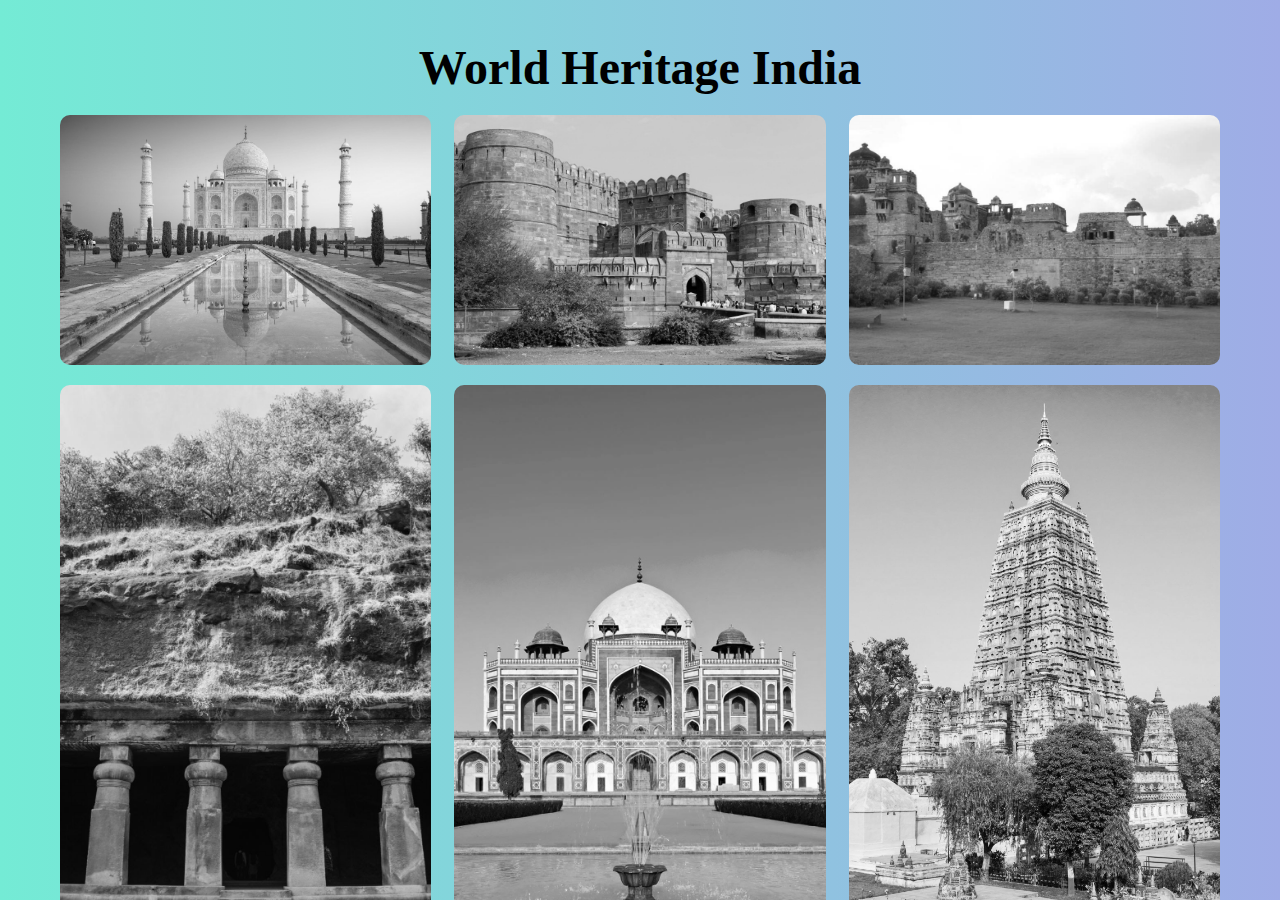
<file: Task 1/index.html>
<!DOCTYPE html>
<html lang="en">
<head>
    <meta charset="UTF-8">
    <meta name="viewport" content="width=device-width, initial-scale=1.0">
    <title>Document</title>
    <link rel="stylesheet" href="style.css">
</head>
<body>
    <div id="wrapper">
        <div class="container">
            <h1>World Heritage India </h1>
            <div id="Gallery">
                <figure class="card">
                    <img src="img1.jpeg" >
                    <figcaption>Taj Mahal</figcaption>
                    <a href="https://en.wikipedia.org/wiki/Taj_Mahal">Info</a>
                </figure>
                <figure class="card">
                    <img src="img2.jpeg" >
                    <figcaption>Agra Fort</figcaption>
                    <a href="https://en.wikipedia.org/wiki/Agra_Fort">Info</a>
                </figure>
                <figure class="card">
                    <img src="img3.jpg" >
                    <figcaption>Hill Forts of Rajasthan</figcaption>
                    <a href="https://en.wikipedia.org/wiki/Hill_Forts_of_Rajasthan">Info</a>
                </figure>
                <figure class="card">
                    <img src="img4.jpeg" >
                    <figcaption>Elephanta Caves</figcaption>
                    <a href="https://en.wikipedia.org/wiki/Elephanta_Caves">Info</a>
                </figure>
                <figure class="card">
                    <img src="img5.jpeg" >
                    <figcaption>Humayun’s Tomb</figcaption>
                    <a href="https://en.wikipedia.org/wiki/Humayun's_Tomb">Info</a>
                </figure>
                <figure class="card">
                    <img src="img6.jpeg" >
                    <figcaption>Mahabodhi Temple</figcaption>
                    <a href="https://en.wikipedia.org/wiki/Mahabodhi_Temple">Info</a>
                </figure>
                <figure class="card">
                    <img src="img7.jpeg" >
                    <figcaption>Khajuraho</figcaption>
                    <a href="https://en.wikipedia.org/wiki/Khajuraho_Group_of_Monuments">Info</a>
                </figure>
                <figure class="card">
                    <img src="img8.jpeg" >
                    <figcaption>Chhatrapati Shivaji Maharaj Terminus</figcaption>
                    <a href="https://en.wikipedia.org/wiki/Chhatrapati_Shivaji_Terminus">Info</a>
                </figure>
                <figure class="card">
                    <img src="img9.jpeg" >
                    <figcaption>Hampi</figcaption>
                    <a href="https://en.wikipedia.org/wiki/Hampi">Info</a>
                </figure>
            </div>
        </div>
    </div>
</body>
</html>
</file>
<file: Task 1/style.css>
*{
    margin: 0;
    padding: 0;
    box-sizing: border-box;
}

#wrapper{
    height: 100vh;
    overflow-x: hidden;
    overflow-y: auto;
    background-image: linear-gradient(to right, #74ebd5 0%, #9face6 100%);
}

.container{
    height: 100%;
    max-width: 1200px;
    margin: 0 auto;
    padding: 20px;
}

.container h1{
    margin: 20px 0;
    text-align: center;
    margin-bottom: 20px;
    font-size: 3rem;
}

#Gallery{
    display: flex;
    flex-wrap: wrap;
    justify-content: space-between;
}

.card{
    width: 32%;
    position: relative;
    margin-bottom: 20px;
    border-radius: 10px;
    overflow: hidden;
}

.card img{
    width: 100%;
    height: 100%;
    /* border-radius: 10px; */
    filter: grayscale(100%);
    box-shadow: 0 0 20px #333;
    object-fit: cover;
}

.card:hover{
    transform: scale(1.03);
    transition: all 1s  0s linear;
    box-shadow: 0 0 10px #333;
}

.card:hover img{
    filter: grayscale(0%);
}

.card figcaption{
    position: absolute;
    bottom: 0;
    left: 0;
    padding: 25px;
    width: 100%;
    height: 20%;
    font-size: 16px;
    font-weight: 500;
    color: white;
    opacity: 0;
    border-radius: 0 0 10px 10px;
    transition: 0.3s;
}

.card a{
    position: absolute;
    top: 0;
    right: 0;
    padding: 25px;
    width: 100%;
    height: 20%;
    font-size: 16px;
    font-weight: 500;
    color: white;
    opacity: 0;
    border-radius: 0 0 10px 10px;
    transition: 0.3s;
} 

.card:hover figcaption{
    opacity: 1;
    transform: scale(1.3s);
}
</file>
